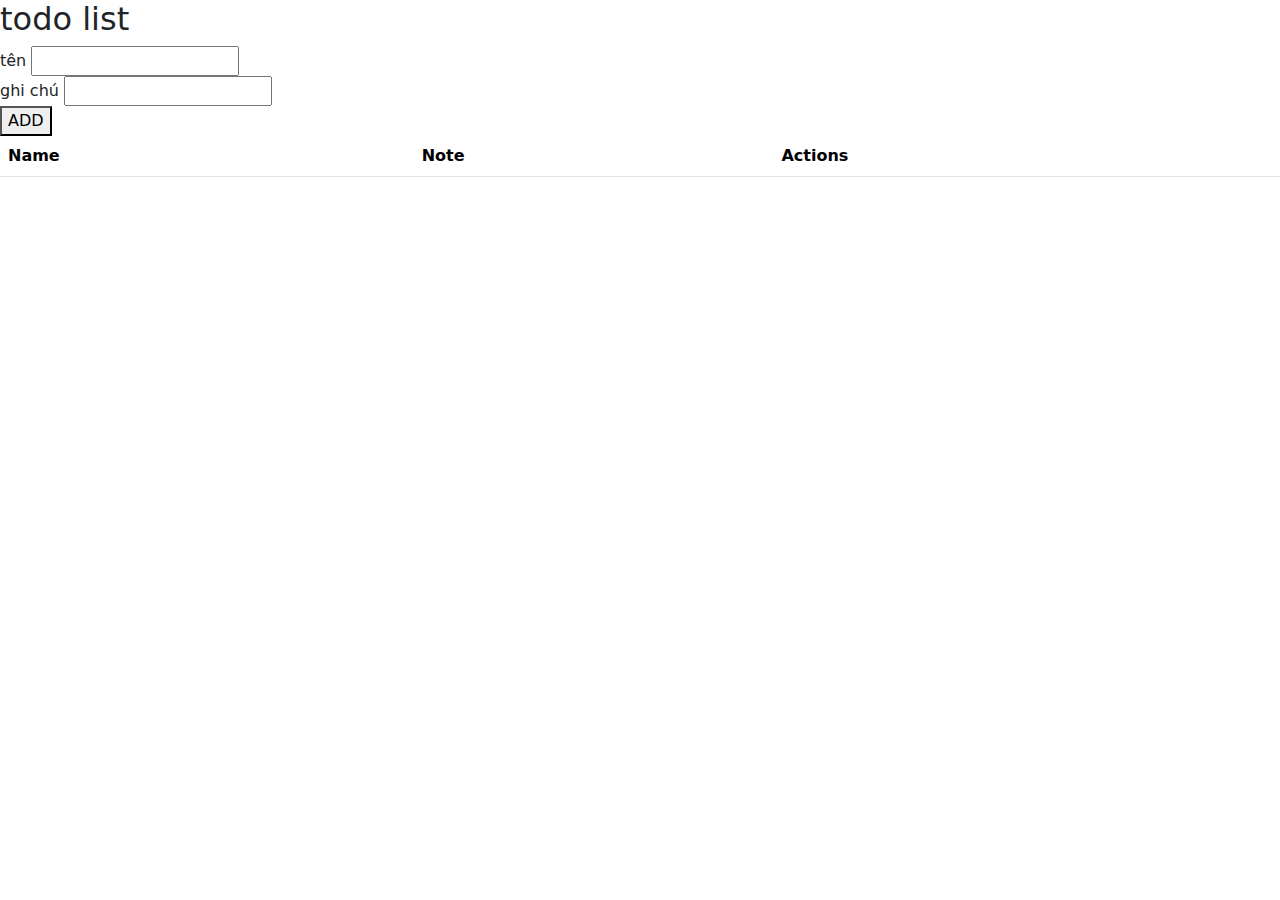
<file: lab5/index.html>
<!DOCTYPE html>
<html lang="en">
<head>
    <meta charset="UTF-8">
    <meta http-equiv="X-UA-Compatible" content="IE=edge">
    <meta name="viewport" content="width=device-width, initial-scale=1.0">
    <title>Document</title>
    <link rel="stylesheet" href="https://cdn.jsdelivr.net/npm/bootstrap@5.2.3/dist/css/bootstrap.min.css">
</head>
<body>
    <h2>todo list</h2>
    <div>
        <label for="">tên</label>
        <input type="text" id="name" value="">
    </div>
    <div>
        <label for="">ghi chú</label>
        <input type="text" id="note" value="">
    </div>
    <div>
        <button onclick="add()">ADD</button>
    </div>
    <table class="table" id="render">
        <thead>
            <tr>
                <th>Name</th>
                <th>Note</th>
                <th>Actions</th>
            </tr>
        </thead>
    </table>
   <script>
       data =[]; vt=0; 
       var kt=-1;
       function add(){
          var item_id =parseInt(vt);
          var item_ten = document.getElementById("name").value
          var item_note = document.getElementById("note").value
          var item ={
            Name :item_ten,
            Note :item_note,
            ID :item_id
          }
          ktb=true;
      for(let i=0;i<data.length;i++){
        if (data[i].ID == kt ) {ktb=false; break;}
      }
      if ( ktb==false) {
        data.splice(kt,1,item);
      } else {
        data.push(item); vt++;     
      }
           
          render();
          clear();
       }
       function render(){
        table =`<tr>
                <th>Name</th>
                <th>Note</th>
                <th>Actions</th>
            </tr>`;
            for (let i=0;i<data.length;i++){
                table += `<tr>
                <th>${data[i].Name}</th>
                <th>${data[i].Note}</th>
                <th>
                    <button onclick="deleteItem(${data[i].ID})">DELETE</button> 
                    <button onclick="editItem(${data[i].ID})">EDIT</button>   
                </th>   
            </tr>`
            }
          document.getElementById("render").innerHTML=table;
       }
       function clear(){
        document.getElementById("name").value ="";
        document.getElementById("note").value="";
       }
       function deleteItem(x){
          console.log(x);  
         data.splice(x,1);
         for (let i=x;i<data.length;i++) {
             data[i].ID -=1;
         }
          render(); 
       }
      
       function editItem(x){
              kt=data[x].ID;
               document.getElementById("name").value=data[x].Name;
               document.getElementById("note").value=data[x].Note;
        
    }
   </script>
</body>
</html>
</file>
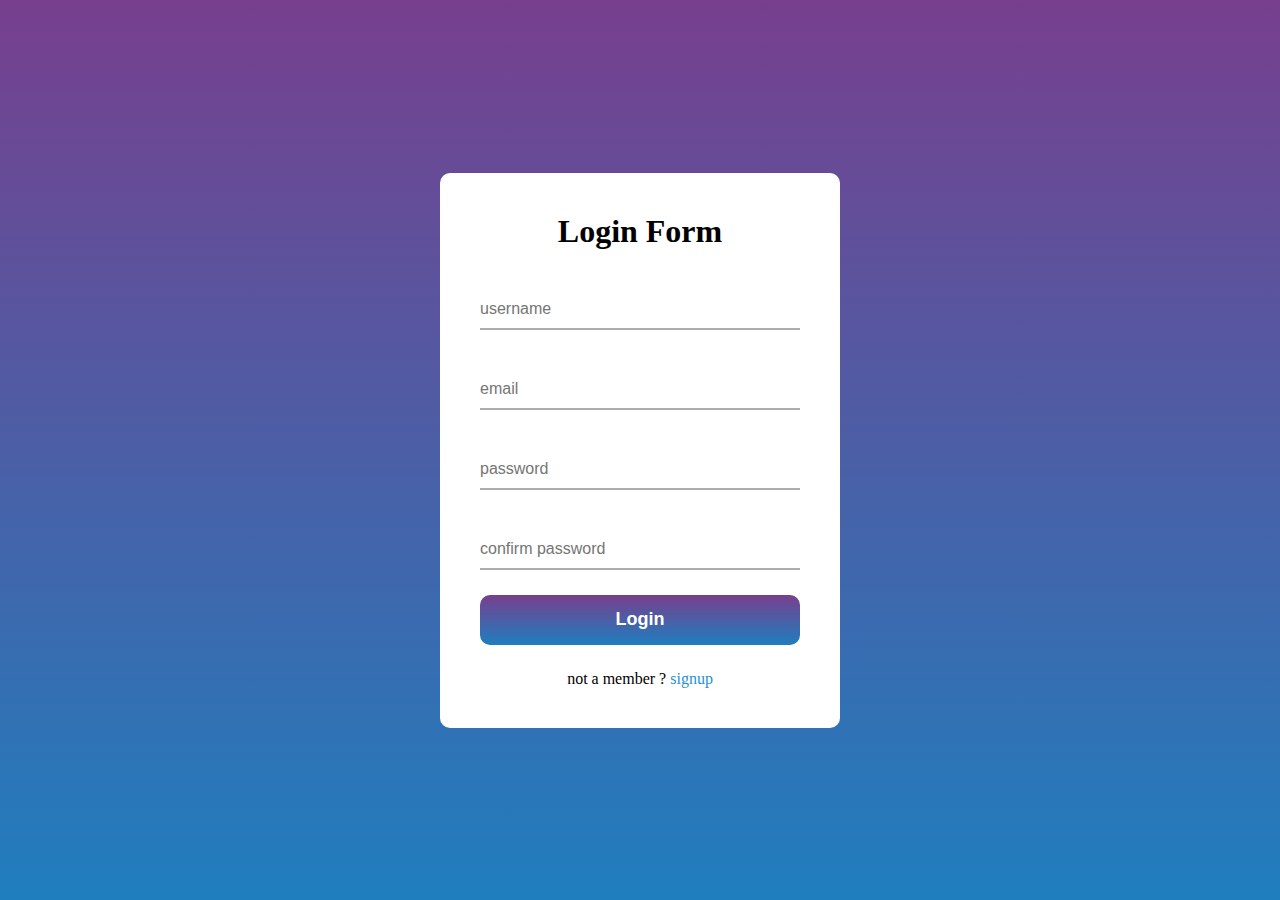
<file: assignment/dangnhap.html>
<!DOCTYPE html>
<html lang="en">
<head>
    <meta charset="UTF-8">
    <meta http-equiv="X-UA-Compatible" content="IE=edge">
    <meta name="viewport" content="width=device-width, initial-scale=1.0">
    <title>Document</title>
    <style>
        *{
            padding: 0;
            margin: 0;
            box-sizing: border-box;
        }
        body{
            height: 100vh;
            overflow: hidden;
            font-family: 'poppins';
            display: flex;
            justify-content: center;
            align-items: center;
            background:linear-gradient(#773f8e,#1f7ebe);
        }
        .container{
            width: 400px;
            border: none;
            border-radius: 10px;
            background: white;
            padding: 40px;
        }
        .container h1{
            text-align: center;
        }
        .form-controls{
            width: 100%;
            position: relative;
            margin-top: 40px;
        }
        .form-controls input{
            width: 100%;
            height: 40px;
            font-size: 16px;
            border: none;
            outline: none;
            border-bottom: 2px solid #adadad;
        }
        .form-controls span{
            position: absolute;
            border-bottom: 3px solid #2691d9;
            left: 0;
            top: 39px;
            width: 0%;
            transition: 0.3s;
        }
        .form-controls input:focus ~ span {
            width: 100%;
        }
        .form-controls.error small{
          color: #e74c3c;
        }
        .form-controls.error input{
            border-bottom: 2px solid #e74c3c ;
        }
        .btn-submit{
            width: 100%;
            height: 50px;
            border-radius: 10px;
            border: none;
            outline: none;
            color: white;
            font-size: 18px;
            font-weight: bold;
            margin: 25px 0;
            background:linear-gradient(#773f8e,#1f7ebe);
            transition: 0.3s;
        }
        .btn-submit:hover{
            background:linear-gradient(#522663,#0e6199);
        }
        .signup-link{
            text-align: center;
        }
        .signup-link a{
            color: #2691d9;
            text-decoration: none;
            cursor: pointer;
        }
        .signup-link a:hover{
            text-decoration: underline;
        }
    </style>
</head>
<body>
    <div class="container">
        <form action="">
            <h1> Login Form</h1>
            <div class="form-controls">
               <input id="username" type="text" placeholder="username" >
               <small></small>
               <span></span>
            </div>
  
            <div class="form-controls">
              <input id="email" type="email" placeholder="email" >
              <small></small>
              <span></span>
           </div>
  
           <div class="form-controls">
              <input id="password" type="password" placeholder="password" >
              <small></small>
              <span></span>
           </div>
  
           <div class="form-controls">
              <input id="confirm-password" type="password" placeholder="confirm password" >
              <small></small>
              <span></span>
           </div>
  
           <button type="submit" class="btn-submit">Login</button>
           <div class="signup-link">
               not a member ? <a href="#"> signup</a>
           </div>
      
        </form>
      </div>    

    <script>
          var username = document.querySelector('#username');
          var email = document.querySelector('#email');
          var password = document.querySelector('#password');
          var confirmpassword = document.querySelector('#confirm-password'); 
          var form = document.querySelector('form');

          function showError(input,message){
          let parent =  input.parentElement;
          let small= parent.querySelector('small');

          parent.classList.add('error');
          small.innerText = message ;
          }
          function showSucces(input){
          let parent =  input.parentElement;
          let small= parent.querySelector('small');

          parent.classList.remove('error');
          small.innerText = '' ;
          }

          function checkEmptyError(listInput){
            let isEmptyError = false;
            listInput.forEach(input => {
                input.value = input.value.trim();
                if (!input.value){
                    isEmptyError = true;
                    showError(input,'khong duoc de trong')
                } else{
                    showSucces(input)
                }
            });
            return isEmptyError;
          }
          function checkEmailError(input){
               const regexEmail=/^\w+@\w+\.com$/i;
               input.value = input.value.trim();
               
               let isEmailError = !regexEmail.test(input.value);
               if (regexEmail.test(input.value)) {
                showSucces(input);
               } else {
                showError(input,'email invalid')
               }
               return isEmailError;
          }
          function checkLengthError(input){
                input.value = input.value.trim();
              
                if (input.value.length < 6 ) {
                    showError(input,'phai co it nhat 6 ki tu');
                    return true;
                }
                if (input.value.length > 18) {
                    showError(input,'khong duoc qua 18 ki tu');
                    return true;
                }
               showSucces(input);
               return false;
          }

          form.addEventListener('submit',function(e){
            e.preventDefault();
            
            let isEmptyError = checkEmptyError([username,email,password,confirmpassword]);
            let isEmailError = checkEmailErro(email);
            let isUsernameLengthError = checkLengthError(username);
            let isPasswordLengthError = checkLengthError(password);
            
        })
 </script>
</body>
</html>
</file>
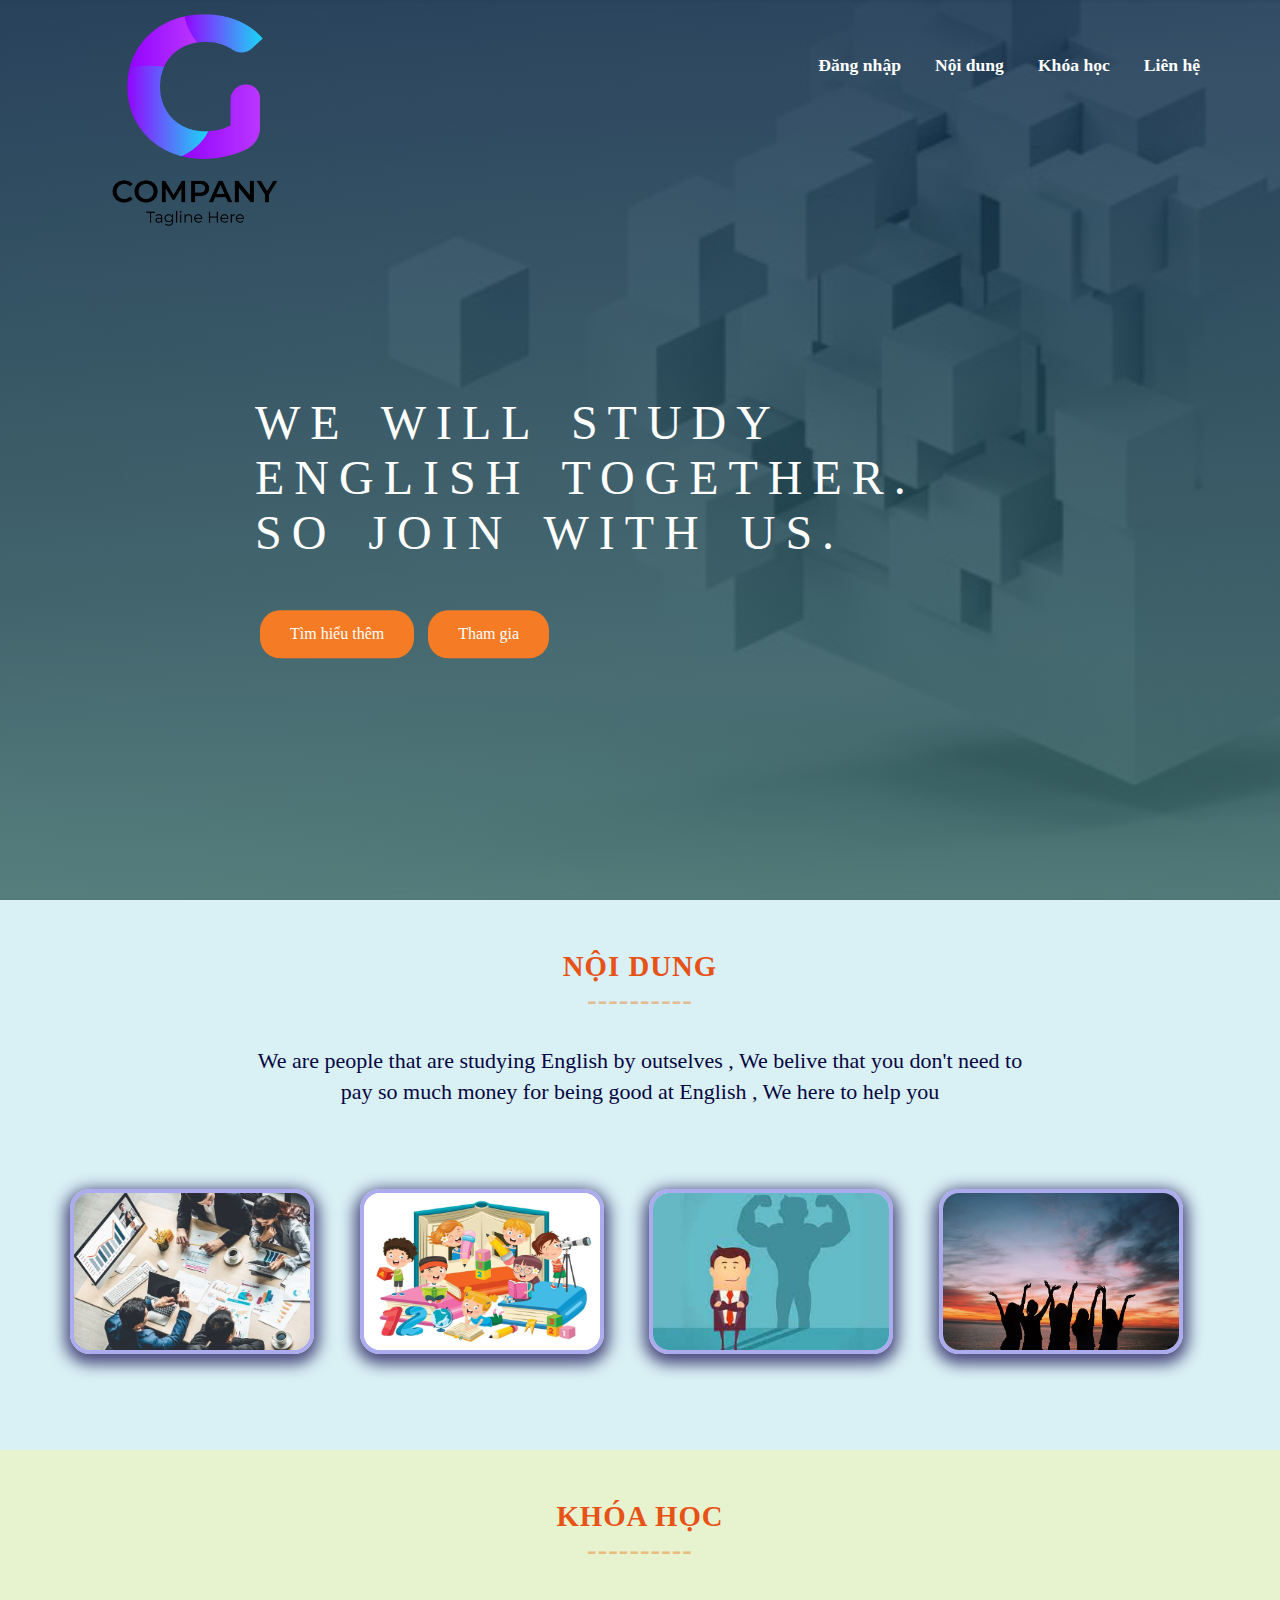
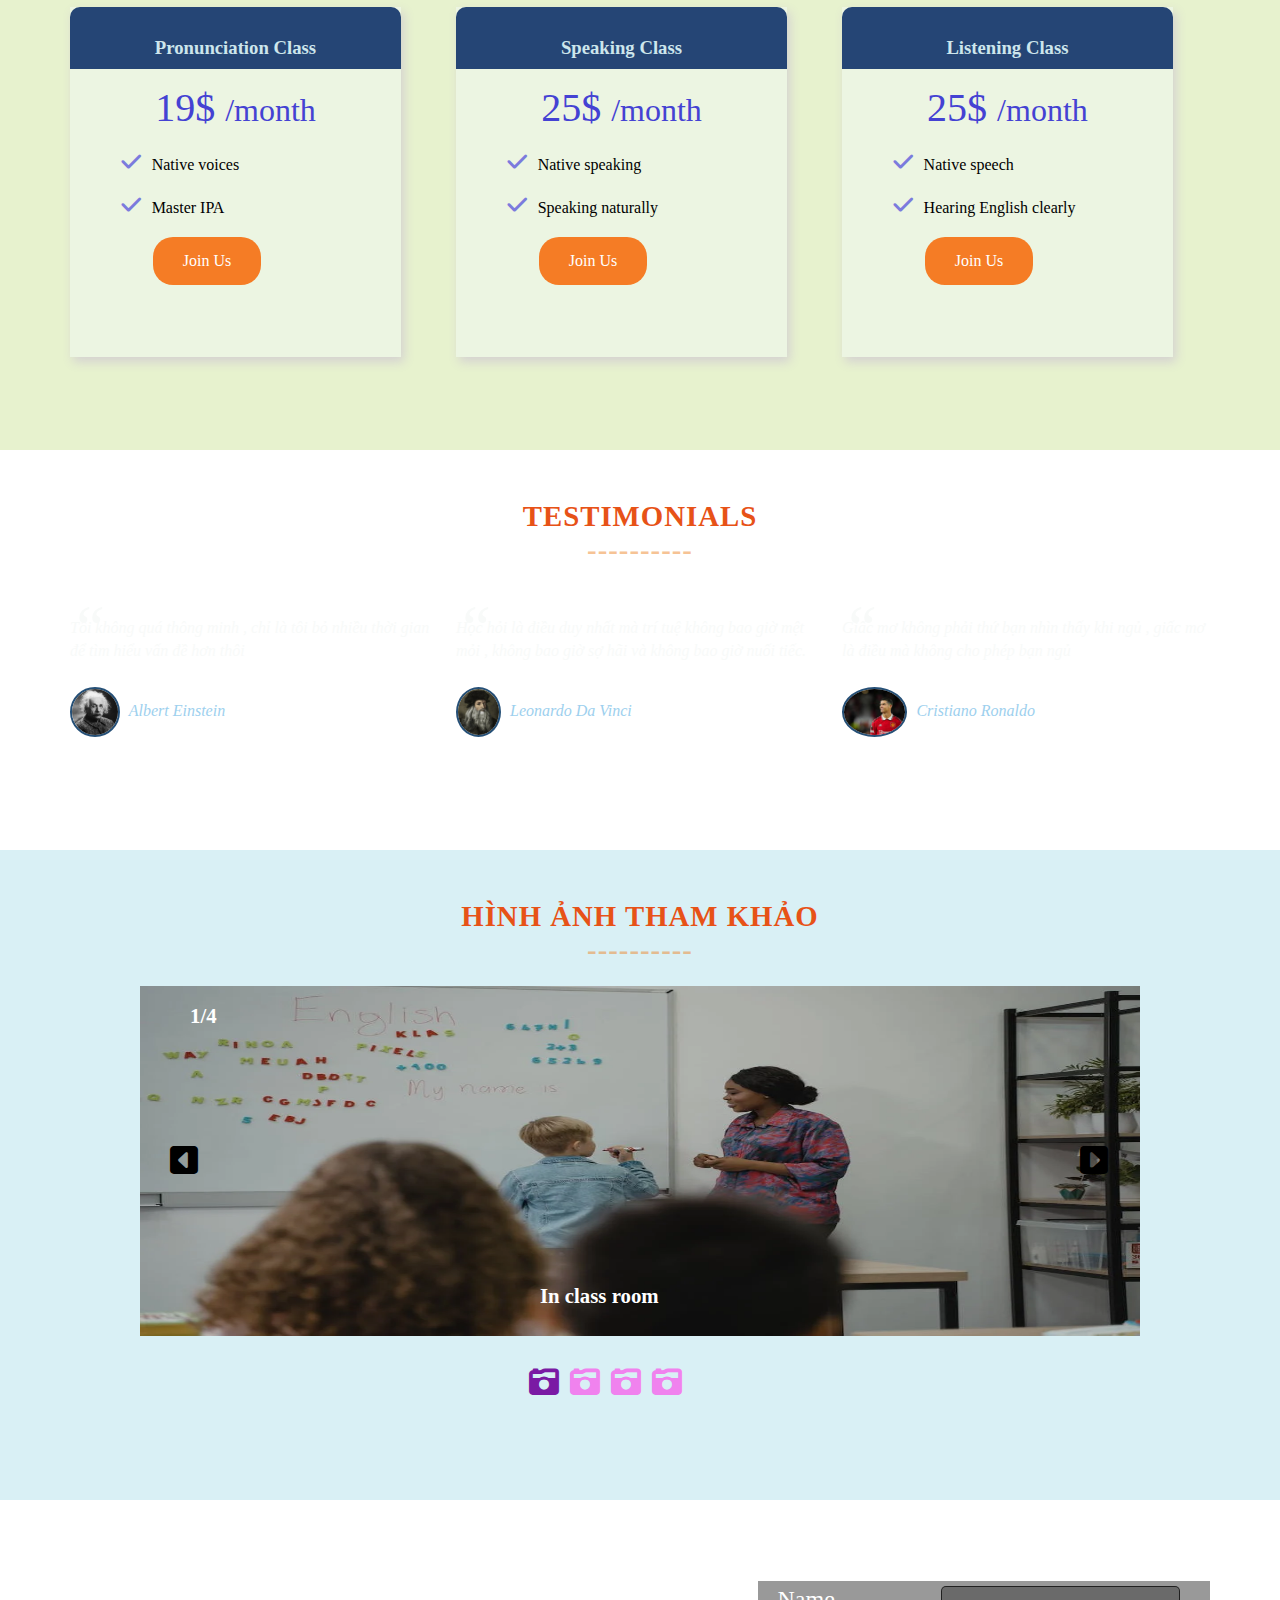
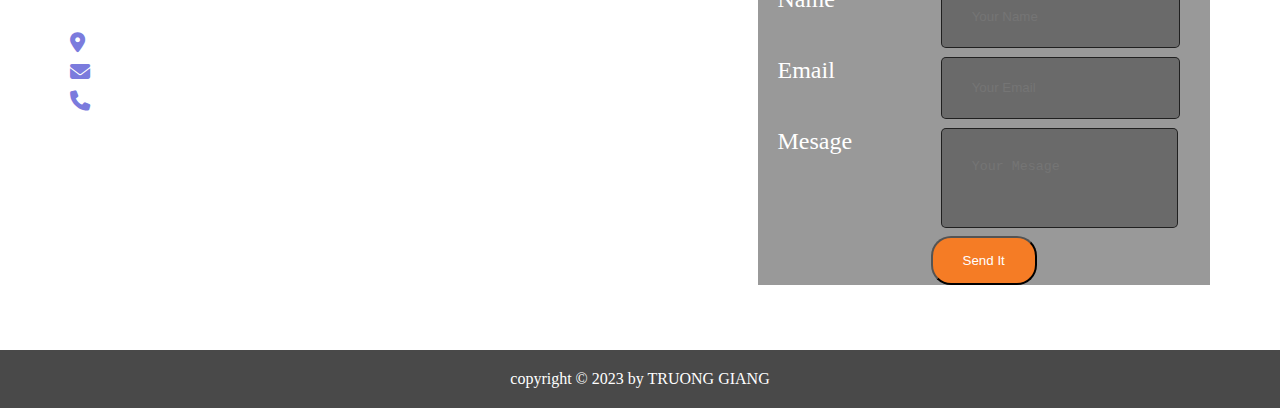
<file: assignment/landingpage.html>
<!DOCTYPE html>
<html lang="en">
<head>
    <meta charset="UTF-8">
    <meta http-equiv="X-UA-Compatible" content="IE=edge">
    <meta name="viewport" content="width=device-width, initial-scale=1.0">
    <title>Document</title>
    <link rel="stylesheet" href="style.css">
    <link rel="stylesheet" href="css/4cols.css">
    <link rel="stylesheet" href="css/col.css">
    <link rel="stylesheet" href="css/3cols.css">
    <link rel="stylesheet" href="fontawesome-free-6.3.0-web/css/all.css">
    <style>
        .boderdo{
            border: 2px solid red;
        }
        .boderxanh{
            border: 2px solid blue;
        }
    </style>
</head>
<body>
    <header>
        <a href="#"><img class="logo" src="img/logo.png" alt=""></a>
        <ul class="main-nav">
            <li><a href="dangnhap.html">Đăng nhập</a></li>
            <li><a href="#sec1">Nội dung</a></li>
            <li><a href="#sec2">Khóa học</a></li>
            <li><a href="#sec3">Liên hệ</a></li>
        </ul>
        <div class="clearfix"></div>
        <div class="row">
            <div class="heading-main-box">

              <h1> We will study <br> English together. <br>
                 So join with us.
              </h1>
                <a href="#" class="btn">Tìm hiểu thêm</a>
                <a href="#" class="btn">Tham gia </a>

            </div>
            
        </div>
    </header>
    <section id="sec1" class="about-section">
        <div class="row">
            <h2>Nội dung</h2>
            <p class="p-long">
                We are people that are studying English by outselves ,
                 We belive that you don't need to pay so much money for being good at English , 
                 We here to help you    
            </p>
            <div class="row">
                <div class="col span_1_of_4 about-picture">
                    <img src="img/teamworking.jpg" alt="activities1">
                    <p class="picture-title">
                            Team Working
                    </p>
                </div>
                <div class="col span_1_of_4 about-picture">
                    <img src="img/funnyclass.jpg" height="165" alt="activities2">
                    <p class="picture-title">
                             Funny Class
                    </p>
                </div>
                <div class="col span_1_of_4 about-picture">
                    <img src="img/tutin.jpg" height="165" alt="activities3">
                    <p class="picture-title">
                             Be confident
                    </p>
                </div>
                <div class="col span_1_of_4 about-picture">
                    <img src="img/banbe.jpg" height="165" alt="activities4">
                    <p class="picture-title">
                             All out friend
                    </p>
                </div>
            </div>
        </div>
    </section>
    <section id="sec2" class="product-section">
        <h2>Khóa học</h2>
        <div class="row">
            <div class="col span_1_of_3 about-picture">
                <div class="product_box">
                    <h3>Pronunciation Class</h3>
                    <p class="product-price">19$ <span>/month</span></p>
                    <ul>
                        <li ><i class="fa-solid fa-check small-icon"> </i>Native voices</li>
                        <li ><i class="fa-solid fa-check small-icon"> </i>Master IPA</li>
                    </ul>
                    <a href="#" class="btn">Join Us</a>
                </div>
                
                
            </div>
            <div class="col span_1_of_3 about-picture">
                <div class="product_box">
                    <h3>Speaking Class</h3>
                    <p class="product-price">25$ <span>/month</span></p>
                    <ul>
                        <li ><i class="fa-solid fa-check small-icon"> </i>Native speaking</li>
                        <li ><i class="fa-solid fa-check small-icon"> </i>Speaking naturally</li>
                    </ul>
                    <a href="#" class="btn">Join Us</a>
                </div>
            </div>
            <div class="col span_1_of_3 about-picture">
                <div class="product_box">
                    <h3>Listening Class</h3>
                    <p class="product-price">25$ <span>/month</span></p>
                    <ul>
                        <li ><i class="fa-solid fa-check small-icon"> </i>Native speech</li>
                        <li ><i class="fa-solid fa-check small-icon"> </i>Hearing English clearly</li>
                    </ul>
                    <a href="#" class="btn">Join Us</a>
                </div>
            </div>   
          
        </div>
    </section>
    <section class="testimonials-section">
        <h2> Testimonials</h2>
        <div class="row">
            <div class="col span_1_of_3">
                <blockquote>
                    Tôi không quá thông minh , chỉ là tôi bỏ nhiều thời gian để tìm hiểu vấn đề hơn thôi
                    <cite>
                         <img src="img/tg1.jpg" alt=""> Albert Einstein
                    </cite>
                </blockquote>
            </div>
            <div class="col span_1_of_3">
                <blockquote>
                    Học hỏi là điều duy nhất mà trí tuệ không bao giờ mệt mỏi , không bao giờ sợ hãi và không bao giờ nuối tiếc.
                    <cite>
                         <img src="img/tg2.jpg" alt=""> Leonardo Da Vinci
                    </cite>
                </blockquote>
            </div>
            <div class="col span_1_of_3">
                <blockquote>
                    Giấc mơ không phải thứ bạn nhìn thấy khi ngủ , giấc mơ là điều mà không cho phép bạn ngủ
                    <cite>
                         <img src="img/tg3.jpg" alt=""> Cristiano Ronaldo
                    </cite>
                </blockquote>
            </div>
        </div>
    </section>
    <section class="sponsor-section">
        <h2>Hình ảnh tham khảo</h2>
        <div id="slider">
            <b id="sotrang">1/4</b>
            <img src="img/ht1.webp" id="hinh">
            <b id="mota"> In class room</b>
            <i class="fas fa-caret-square-left" onclick="prev()"></i>
            <i class="fas fa-caret-square-right" onclick="next()"></i>
        </div>
        <div class="abc" >
          <ul>
            <li><i  class="fa-solid fa-camera-retro" id="one" onclick="chuyen(0)"></i></li>
            <li><i  class="fa-solid fa-camera-retro" id="two" onclick="chuyen(1)"></i></li>
            <li><i  class="fa-solid fa-camera-retro" id="three"onclick="chuyen(2)"></i></li>
            <li><i  class="fa-solid fa-camera-retro" id="for"onclick="chuyen(3)"></i></li>      
          </ul>
        </div>
        
    </section>
    <section id="sec3" class="contact-section">
        <div class="row">
           <div class="col span_1_of_3">
              <ul class="infomation">
                <li><i class="fa-solid fa-location-dot small-icon"></i> địa chỉ : Da Nang city</li>
                <li><i class="fa-solid fa-envelope small-icon"></i>email hoctienganh@gmail.com</li>
                <li><i class="fa-solid fa-phone small-icon"></i>SĐT 0905888888</li>
              </ul>
              <ul class="social-icon">
                <li><i class="fa-brands fa-twitter "></i></li>
                <li><i class="fa-brands fa-facebook"></i></li>
                <li><i class="fa-brands fa-instagram"></i></li>
                <li><i class="fa-brands fa-google"></i></li>
              </ul>
           </div>
           <div class="col span_2_of_3">
            <form >
              <div class="row">
                <div class="col span_1_of_3">
                      <label >Name</label>
                </div>
                <div class="col span_2_of_3">
                       <input style="color: aliceblue;" type="text" placeholder="Your Name" >
                </div>
              </div>
              <div class="row">
                <div class="col span_1_of_3">
                      <label >Email</label>
                </div>
                <div class="col span_2_of_3">
                       <input id="mail" style="color: aliceblue;" type="text" placeholder="Your Email" >
                </div>
              </div>
              <div class="row">
                <div class="col span_1_of_3">
                      <label >Mesage</label>
                </div>
                <div class="col span_2_of_3">
                       <textarea style="color: aliceblue;" placeholder="Your Mesage" ></textarea>
                </div>
              </div>
              <div class="row">
                 <button class="btn" id="checkmail" onclick="check()">Send It</button>
              </div>
            </form>
           </div>
        </div>

    </section>
    <footer>
        <p>
            copyright &copy; 2023 by TRUONG GIANG
        </p>
    </footer>
    <script src="app.js"></script>
</body>
</html>
</file>
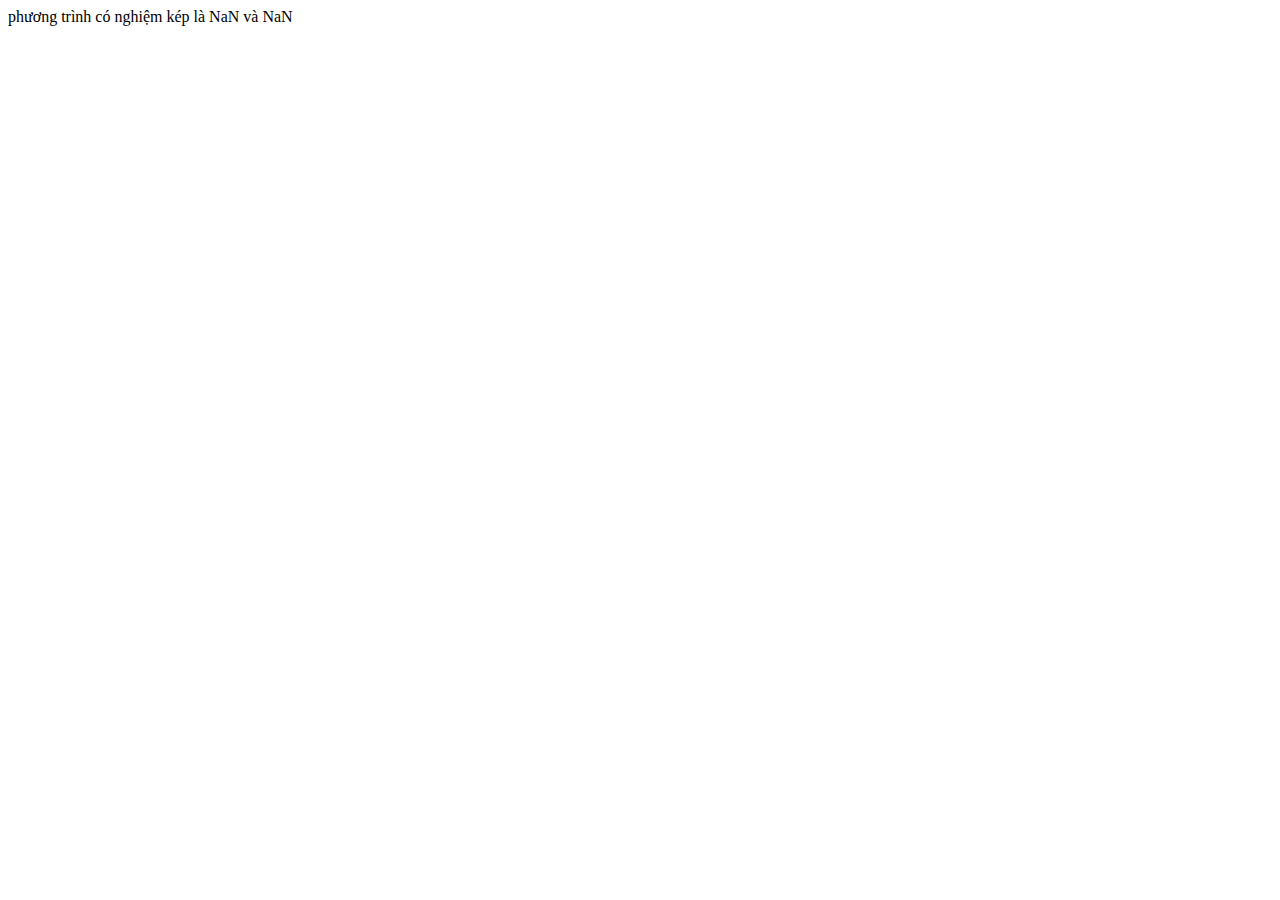
<file: lab2/bt1.html>
<!DOCTYPE html>
<html lang="en">
<head>
    <meta charset="UTF-8">
    <meta http-equiv="X-UA-Compatible" content="IE=edge">
    <meta name="viewport" content="width=device-width, initial-scale=1.0">
    <title>Document</title>
    <script src="giaipt.js"></script>
</head>
<body>
    
</body>
</html>
</file>
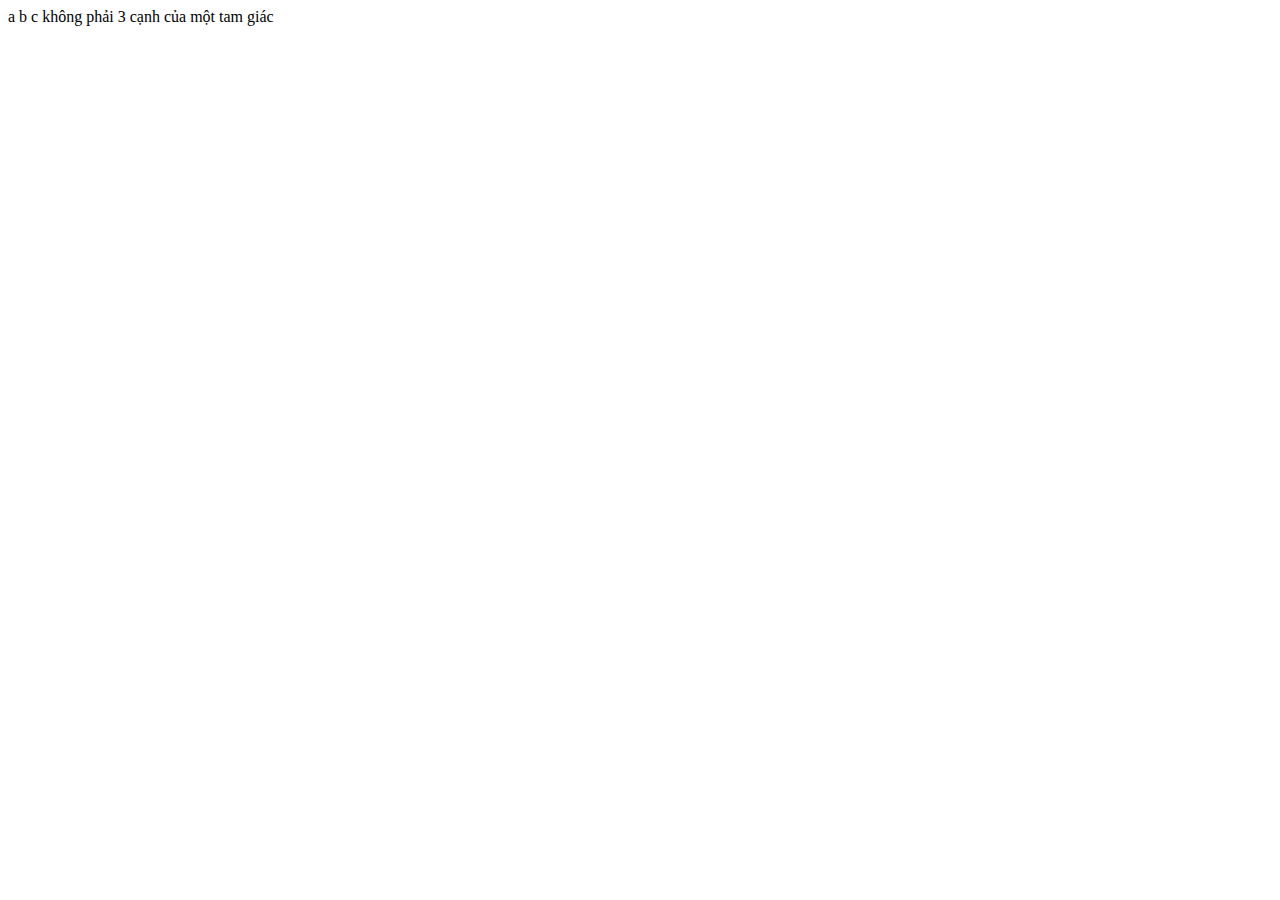
<file: lab2/bt2.html>
<!DOCTYPE html>
<html lang="en">
<head>
    <meta charset="UTF-8">
    <meta http-equiv="X-UA-Compatible" content="IE=edge">
    <meta name="viewport" content="width=device-width, initial-scale=1.0">
    <title>Document</title>
    <script src="tamgiac.js"></script>
</head>
<body>
    
</body>
</html>
</file>
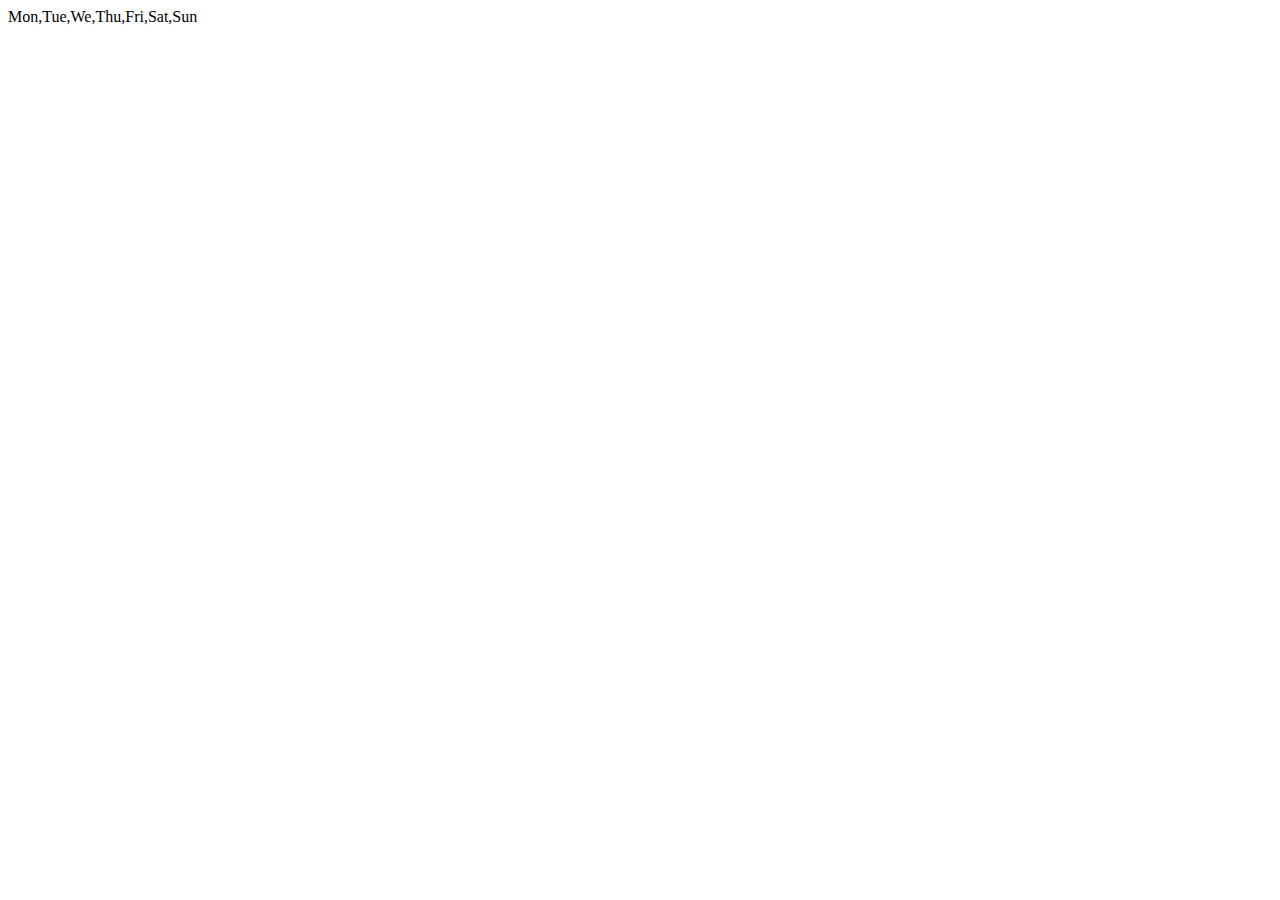
<file: lab2/bt4.html>
<!DOCTYPE html>
<html lang="en">
<head>
    <meta charset="UTF-8">
    <meta http-equiv="X-UA-Compatible" content="IE=edge">
    <meta name="viewport" content="width=device-width, initial-scale=1.0">
    <title>Document</title>
    <script src="mangg.js"></script>
</head>
<body>
    
</body>
</html>
</file>
<file: assignment/style.css>
html{
    scroll-behavior: smooth;
}
*{
    padding: 0px;
    margin: 0px;
    box-sizing: border-box;
}
/* ---------header---------*/
header{
    background-image:linear-gradient(rgba(2,33,64,0.8),rgba(45,95,93,0.8)), url(../assignment/img/backgroudd.jpg);
    background-size: cover;
    background-position: center;
    height: 100vh;
    background-attachment: fixed;
}
.logo{
    width: 350px;
    float: left;
    margin-left: 20px;
    margin-top: -55px;
}
.main-nav{
    float: right;
    list-style: none;
    margin-right: 50px;
    margin-top: 55px;
}
.main-nav li{
    display: inline-block;
    margin-right: 30px;
}
.main-nav li a{
    text-decoration: none;
    color: white;
    font-size: 110%;
    font-weight: 700;
    transition: boder-bottom 0.5s;
    padding: 3px 0px;
}
.main-nav li a:hover,
.main-nav li a:active{
    border-bottom: 2px solid #fff;
}
.clearfix::after{
    content: " ";
    display: table;
    clear: both;
}
.row{
    max-width: 1140px;
    margin: 0 auto;
}
.heading-main-box{
    position: absolute;
    top: 60%;
    left: 60%;
    transform: translate(-45%,-55%);
    width: 1140px;
}
h1{
    text-transform: uppercase;
    font-size: 300%;
    font-weight: 400;
    letter-spacing: 10px;
    word-spacing: 10px;
    color: #fff;
    margin-bottom: 50px;
}
.btn{
    text-decoration: none;
    color: #fff;
    background-color: rgb(245, 124, 37);
    padding: 15px 30px;
    border-radius: 20px;
    margin: 0 5px;
    display: inline-block;
    text-align: center;
    transition: all 1s;
}
.btn:hover,
.btn:active{
    background-color: rgb(102, 48, 9);
}
/*------about section------*/
.about-section{
    background-color: #d9f0f5;
    height: 550px;
}
h2{
    text-transform: uppercase;
    letter-spacing: 1px;
    color: #e75217;
    font-size: 180%;
    font-weight: 700;
    text-align: center;
}
h2::after{
    content: "----------";
    display: block;
    width: 150px; 
    height: 2px;
    color: rgba(238, 135, 44, 0.5);
    margin: 0 auto;
    margin-top: 1px;

}
.p-long{
    text-align: center;
    color: rgb(6, 6, 66);
    font-size: 22px;
    margin-top: 60px;
    margin-bottom: 40px;
    width: 70%;
    margin-left: 15%;
    line-height: 140%;
}
section{
    padding: 50px;
}
.about-picture{
    position: relative;
}
.about-picture img{
   width: 90%;
   margin-top: 30px;
   border-radius: 20px;
   border: 4px solid rgb(171, 171, 238);
   box-shadow:0px 5px 15px 5px rgb(74, 74, 124) ;  
   transition: all 0.7s;
}
.picture-title{
    position: absolute;
    top: 50%;
    left: 50%;
    color: #044a5b;
    transform: translate(-65%,100%);
    opacity: 0;
    transition: all 0.7s;
}
.about-picture:hover .picture-title,
.about-picture:active .picture-title{
    transform: translate(-65%,-50%);
    opacity: 1;
}
.about-picture:hover img ,
.about-picture:active img{
    filter: blur(2px) brightness(65%);
}
/*---------- products section ----------*/
.product-section{
    background-color: rgb(231, 242, 206);
    height: 600px;
}
.product-section h2{
    margin-bottom: 60px;
    
}
.product_box{
    background-color: rgb(236, 245, 226);
    box-shadow: 3px 5px 10px #d4d1d1;
    width: 90%;
    height: 350px;

}
h3{
    padding-top: 30px;
    padding-bottom: 10px;
    text-align: center;
    background-color: rgb(37, 69, 117);
    color: rgb(205, 230, 236);
    border-top-right-radius:10px ;
    border-top-left-radius:10px ;
    margin-bottom: 15px;
}
.product-price{
    color: rgb(68, 66, 211);
    font-size: 250%;
    text-align: center;
}
.product-price span{
    font-size: 80%;   
}
.product_box ul li{
    margin-left: 15%;
    list-style: none;
    margin-top: 20px;
    margin-bottom: 20px;
}
.small-icon{
    color: rgb(123, 123, 221);
    font-size: 140%;
    margin-right: 10px;
}
.product_box .btn{
    margin-left: 25%;
}
/*---------- testimonial section ----------*/
.testimonials-section{
    background-image:linear-gradient(rgba(2,33,64,0.8),rgba(45,95,93,0.8)), url(../assignment/img/backgroudd.jpg);
    background-position: center;
    background-size: cover;
    background-attachment: fixed;
    height: 400px;

}
.testimonials-section h2{
    margin-bottom: 70px;
}
blockquote:before{
    content: '\201C';
    display: block;
    font-size: 400%;
    position: absolute;
}
blockquote{
    font-style: italic;
    line-height: 140%;
    color: #f8faf9;
}
cite{
    display: block;
    color: #9dd0ee;
    margin-top: 25px;
}
cite img{
    height: 50px;
    border-radius: 50%;
    border: 2px solid #265077;
    vertical-align: middle;
    margin-right: 5px;
}
/*---------- sponsor ----------*/
.sponsor-section{
    background-color:  #d9f0f5;
    height: 650px;
}
.sponsor-section h2{
    margin-bottom: 50px;

}
#slider{
    height: 350px;
    width: 1000px;
    margin: auto;
    position: relative;
}
#slider #sotrang{
   position: absolute;
   top :5%; 
   left: 5%;
}
#slider #hinh{
    width: 100%;
    height: 100%;
    transition: all 0.3s;
}
#slider #hinh:hover,
#slider #hinh:active{
  border: 2px solid red;
  transform: scale(1.1);
}
#slider #mota , #sotrang{
    position: absolute;
    top: 85%;
    left: 40%;
    font-size: 1.3em;
    color: white;
}
#slider .fa-caret-square-left{
    position: absolute;
    top: 45%;
    left: 3%;
    font-size: 32px;
}
#slider .fa-caret-square-right{
    position: absolute;
    top: 45%;
    left: 94%;
    font-size: 32px;
}
.abc{
   position: relative;
   left: 40%;
   top: 30px; 
}
.abc ul li {
  display: inline;
  margin-left: 7px;
  font-size: 30px;
  color: rgb(240, 130, 238);
}
.abc ul li #one{
    color: rgb(122, 26, 164);
}


 /*---------- contact form ----------*/
 .contact-section{
    background-image:linear-gradient(rgba(2,33,64,0.8),rgba(45,95,93,0.8)), url(../assignment/img/backgroudd.jpg);
    background-position: center;
    background-size: cover;
    background-attachment: fixed;
    height: 450px;
 }
 .infomation{
    list-style: none;
    color: white;
    line-height: 200%;
    margin-top: 70px;
    word-spacing: 1px;
    font-size: 90%;
 }
 .infomation .small-icon:hover,
 .infomation .small-icon:active{
    transform: scale(1.3);
 }
 .social-icon{
    margin-top: 50px;
    list-style: none;
 }
 .social-icon li{
    display: inline-block;
    font-size: 250%;
    margin-left: 20px;
    color: white;
 }
 .social-icon li i{
    transition: all .3s;
    cursor: pointer;
 }
 .social-icon li i:hover,
 .social-icon li i:active{
  transform: scale(1.3);
  color: #e75217;
 }
 form{
    background-color: rgba(0, 0, 0, 0.4);
    margin-left: 40%;
    width: 60%;
 }
 form .row{
    margin-bottom: 20px;
 }
 label{
    color: white;
    font-size: 150%;
    padding: 20px;
 }
 input ,textarea{
    outline: none;
    padding: 30px;
    background-color:  rgba(0, 0, 0, 0.3);
    border: 1px solid rgba(0, 0, 0, 0.7); 
    margin-left: 30px;
    cursor: pointer;
    border-radius: 5px;
 }
 textarea{
    resize: none;
    height: 100px;
 }
 input{
    height: 50px;
 }
 form .row:last-child{
    text-align: center;
 }
 input [type=submit]{
    font-weight: 700;
    font-size: 100%;
    border-radius: 5px;
    width: 60%;
 }

 /*---------- footer ----------*/
 footer{
    text-align: center;
    background-color: #494949;
    color: white;
    padding: 20px;
 }
</file>
<file: assignment/css/4cols.css>
/*  GRID OF FOUR   ============================================================================= */

	
.span_4_of_4 {
	width: 100%; 
}

.span_3_of_4 {
	width: 74.6%; 
}

.span_2_of_4 {
	width: 49.2%; 
}

.span_1_of_4 {
	width: 23.8%; 
}


/*  GO FULL WIDTH AT LESS THAN 480 PIXELS */

@media only screen and (max-width: 480px) {
	.span_4_of_4 {
		width: 100%; 
	}
	.span_3_of_4 {
		width: 100%; 
	}
	.span_2_of_4 {
		width: 100%; 
	}
	.span_1_of_4 {
		width: 100%; 
	}
}
</file>
<file: assignment/css/col.css>
/*  SECTIONS  ============================================================================= */

.section {
	clear: both;
	padding: 0px;
	margin: 0px;
}

/*  GROUPING  ============================================================================= */


.group:before,
.group:after {
    content:"";
    display:table;
}
.group:after {
    clear:both;
}
.group {
    zoom:1; /* For IE 6/7 (trigger hasLayout) */
}

/*  GRID COLUMN SETUP   ==================================================================== */

.col {
	display: block;
	float:left;
	margin: 1% 0 1% 1.6%;
}

.col:first-child { margin-left: 0; } /* all browsers except IE6 and lower */


/*  REMOVE MARGINS AS ALL GO FULL WIDTH AT 480 PIXELS */

@media only screen and (max-width: 480px) {
	.col { 
		margin: 1% 0 1% 0%;
	}
}
</file>
<file: assignment/css/3cols.css>
/*  GRID OF THREE   ============================================================================= */

	
.span_3_of_3 {
	width: 100%; 
}

.span_2_of_3 {
	width: 66.13%; 
}

.span_1_of_3 {
	width: 32.26%; 
}


/*  GO FULL WIDTH AT LESS THAN 480 PIXELS */

@media only screen and (max-width: 480px) {
	.span_3_of_3 {
		width: 100%; 
	}
	.span_2_of_3 {
		width: 100%; 
	}
	.span_1_of_3 {
		width: 100%;
	}
}
</file>
